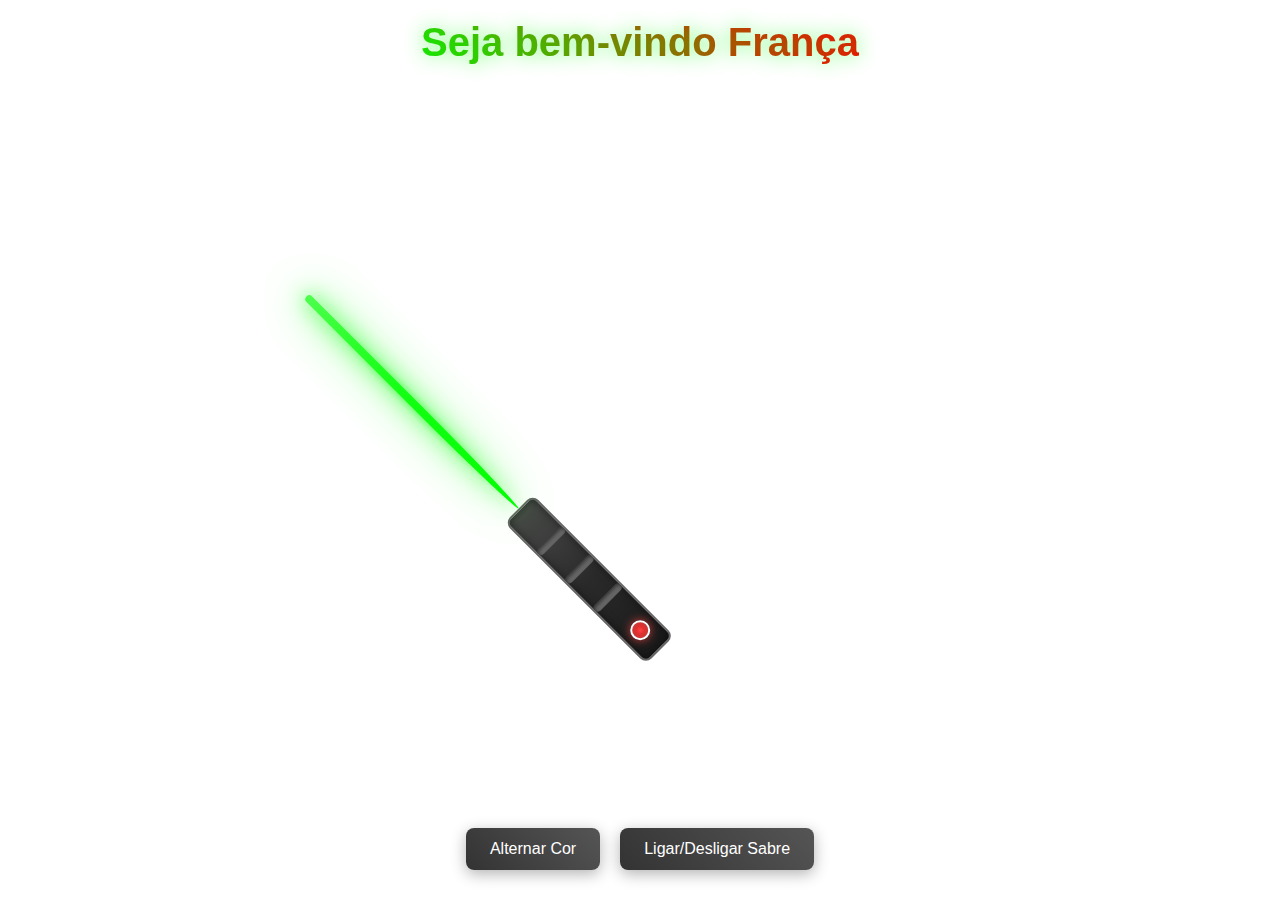
<file: index.html>
<!DOCTYPE html>
<html lang="pt-BR">
  <head>
    <meta charset="UTF-8" />
    <link rel="icon" type="image/svg+xml" href="/vite.svg" />
    <meta name="viewport" content="width=device-width, initial-scale=1.0" />
    <title>Sabre de Luz </title>
    <link rel="stylesheet" href="style.css">
  </head>
  <body oncopy="return false" onselectstart="return false" oncontextmenu="return false">
    <div id="app">
      <div class="container">
        <h1>Seja bem-vindo França</h1>

        <div class="lightsaber" id="lightsaber">
          <div class="handle">
            <div class="handle-grip"></div>
            <div class="handle-grip"></div>
            <div class="handle-grip"></div>
            <div class="activation-button" id="colorButton"></div>
          </div>
          <div class="blade" id="blade">
            <div class="blade-core"></div>
            <div class="blade-glow"></div>
          </div>
        </div>
<div class="controls">
  <button id="toggleColor" class="control-button">
    Alternar Cor
  </button>
  <button id="toggleBlade" class="control-button">
    Ligar/Desligar Sabre
  </button>
</div>

      </div>
    </div>
    <script src="main.js"></script>
  </body>
</html>
</file>
<file: style.css>
html, body {
  height: 100%;
  overflow: hidden;
}

* {
  margin: 0;
  padding: 0;
  box-sizing: border-box;
}

body {
  font-family: 'Arial', sans-serif;
  background: url('https://media4.giphy.com/media/v1.Y2lkPTc5MGI3NjExd3I3MGhpaTJsazBwMWpnMmF6MW55OTl5NGNzOGlpNmd3NWlxdW1uaiZlcD12MV9pbnRlcm5hbF9naWZfYnlfaWQmY3Q9Zw/iicDrNGWxHmDrIni6j/giphy.gif') no-repeat center center fixed;
  background-size: cover;
  color: #fff;
  overflow: hidden;
  height: 100vh;
}


.container {
  position: relative;
  width: 100vw;
  height: 100vh;
  display: flex;
  flex-direction: column;
  align-items: center;
  justify-content: center;
}

h1 {
  position: absolute;
  top: 20px;
  font-size: 2.5rem;
  text-align: center;
  background: linear-gradient(45deg, #00ff00, #ff0000, #00ff00);
  background-size: 200% 200%;
  -webkit-background-clip: text;
  -webkit-text-fill-color: transparent;
  background-clip: text;
  animation: textGlow 3s ease-in-out infinite;
  text-shadow: 0 0 20px rgba(0, 255, 0, 0.5);
}

.instructions {
  position: absolute;
  top: 80px;
  text-align: center;
  opacity: 0.8;
  font-size: 1rem;
  line-height: 1.5;
}

/* Sabre de Luz */
.lightsaber {
  position: absolute;
  cursor: grab;
  transform: rotate(-45deg);
  transition: transform 0.3s ease;
  z-index: 10;
  top: 50%;
  left: 50%;
  transform-origin: center bottom;
}

.lightsaber:active {
  cursor: grabbing;
}

.lightsaber.dragging {
  transition: none;
}

/* Cabo do Sabre */
.handle {
  width: 40px;
  height: 200px;
  background: linear-gradient(180deg, #4a4a4a 0%, #2a2a2a 50%, #1a1a1a 100%);
  border-radius: 8px;
  position: relative;
  border: 2px solid #666;
  box-shadow:
    0 0 10px rgba(255, 255, 255, 0.1),
    inset 0 0 10px rgba(0, 0, 0, 0.5);
}

.handle-grip {
  position: absolute;
  width: 100%;
  height: 8px;
  background: #666;
  border-radius: 4px;
  box-shadow: inset 0 2px 4px rgba(0, 0, 0, 0.5);
}

.handle-grip:nth-child(1) { top: 40px; }
.handle-grip:nth-child(2) { top: 80px; }
.handle-grip:nth-child(3) { top: 120px; }

.activation-button {
  position: absolute;
  width: 20px;
  height: 20px;
  background: radial-gradient(circle, #ff4444, #aa0000);
  border-radius: 50%;
  top: 160px;
  left: 50%;
  transform: translateX(-50%);
  border: 2px solid #fff;
  box-shadow:
    0 0 10px rgba(255, 68, 68, 0.8),
    inset 0 0 5px rgba(255, 255, 255, 0.3);
  animation: buttonPulse 2s ease-in-out infinite;
}

/* Lâmina do Sabre */
.blade {
  position: absolute;
  bottom: 200px;
  left: 50%;
  transform: translateX(-50%);
  width: 8px;
  height: 300px;
  transform-origin: bottom center;
  animation: bladeExtend 1s ease-out;
}

.blade-core {
  position: absolute;
  width: 100%;
  height: 100%;
  background: var(--blade-color, linear-gradient(to top,
    rgba(0, 255, 0, 1) 0%,
    rgba(0, 255, 0, 0.9) 50%,
    rgba(0, 255, 0, 0.7) 100%));
  border-radius: 4px 4px 50% 50%;
  box-shadow:
    0 0 20px var(--blade-glow, rgba(0, 255, 0, 0.8)),
    0 0 40px var(--blade-glow, rgba(0, 255, 0, 0.6)),
    0 0 60px var(--blade-glow, rgba(0, 255, 0, 0.4));
  animation: bladeGlow 2s ease-in-out infinite alternate;
}

.blade-glow {
  position: absolute;
  width: 20px;
  height: 100%;
  left: -6px;
  background: radial-gradient(ellipse,
    var(--blade-glow, rgba(0, 255, 0, 0.4)) 0%,
    transparent 70%);
  border-radius: 50%;
  animation: glowPulse 1.5s ease-in-out infinite alternate;
}

/* Variações de cor */
.lightsaber.red {
  --blade-color: linear-gradient(to top,
    rgba(255, 0, 0, 1) 0%,
    rgba(255, 0, 0, 0.9) 50%,
    rgba(255, 0, 0, 0.7) 100%);
  --blade-glow: rgba(255, 0, 0, 0.8);
}

.lightsaber.red .blade-glow {
  background: radial-gradient(ellipse,
    rgba(255, 0, 0, 0.4) 0%,
    transparent 70%);
}

/* Controles */
.controls {
  position: absolute;
  bottom: 30px;
  display: flex;
  gap: 20px;
}

.control-button {
  padding: 12px 24px;
  background: linear-gradient(45deg, #333, #555);
  color: #fff;
  border: none;
  border-radius: 8px;
  cursor: pointer;
  font-size: 1rem;
  transition: all 0.3s ease;
  box-shadow: 0 4px 15px rgba(0, 0, 0, 0.3);
}

.control-button:hover {
  background: linear-gradient(45deg, #444, #666);
  transform: translateY(-2px);
  box-shadow: 0 6px 20px rgba(0, 0, 0, 0.4);
}

.control-button:active {
  transform: translateY(0);
}

/* Animações */
@keyframes textGlow {
  0%, 100% {
    background-position: 0% 50%;
    text-shadow: 0 0 20px rgba(0, 255, 0, 0.5);
  }
  50% {
    background-position: 100% 50%;
    text-shadow: 0 0 20px rgba(255, 0, 0, 0.5);
  }
}

@keyframes buttonPulse {
  0%, 100% {
    box-shadow:
      0 0 10px rgba(255, 68, 68, 0.8),
      inset 0 0 5px rgba(255, 255, 255, 0.3);
  }
  50% {
    box-shadow:
      0 0 20px rgba(255, 68, 68, 1),
      inset 0 0 10px rgba(255, 255, 255, 0.5);
  }
}

@keyframes bladeExtend {
  0% {
    height: 0;
    opacity: 0;
  }
  50% {
    height: 150px;
    opacity: 0.7;
  }
  100% {
    height: 300px;
    opacity: 1;
  }
}

@keyframes bladeGlow {
  0% {
    filter: brightness(1);
    transform: translateX(-50%) scaleY(1);
  }
  100% {
    filter: brightness(1.2);
    transform: translateX(-50%) scaleY(1.05);
  }
}

@keyframes glowPulse {
  0% {
    opacity: 0.6;
    transform: scaleX(1);
  }
  100% {
    opacity: 1;
    transform: scaleX(1.2);
  }
}

/* Responsividade */
@media (max-width: 768px) {
  h1 {
    font-size: 1.5rem;
    top: 10px;
  }

  .instructions {
    font-size: 0.85rem;
    top: 60px;
    padding: 0 10px;
  }

  .lightsaber {
    transform: translate(0, 0) scale(0.6) rotate(-45deg);
  }

  .handle {
    width: 30px;
    height: 150px;
  }

  .blade {
    height: 200px;
    bottom: 150px;
  }

  .controls {
    flex-direction: column;
    bottom: 20px;
    gap: 10px;
    align-items: center;
  }

  .control-button {
    padding: 10px 16px;
    font-size: 0.9rem;
    width: 160px;
    text-align: center;
  }

  body,
  .container {
    overflow: hidden;
    height: 100vh;
  }
}
</file>
